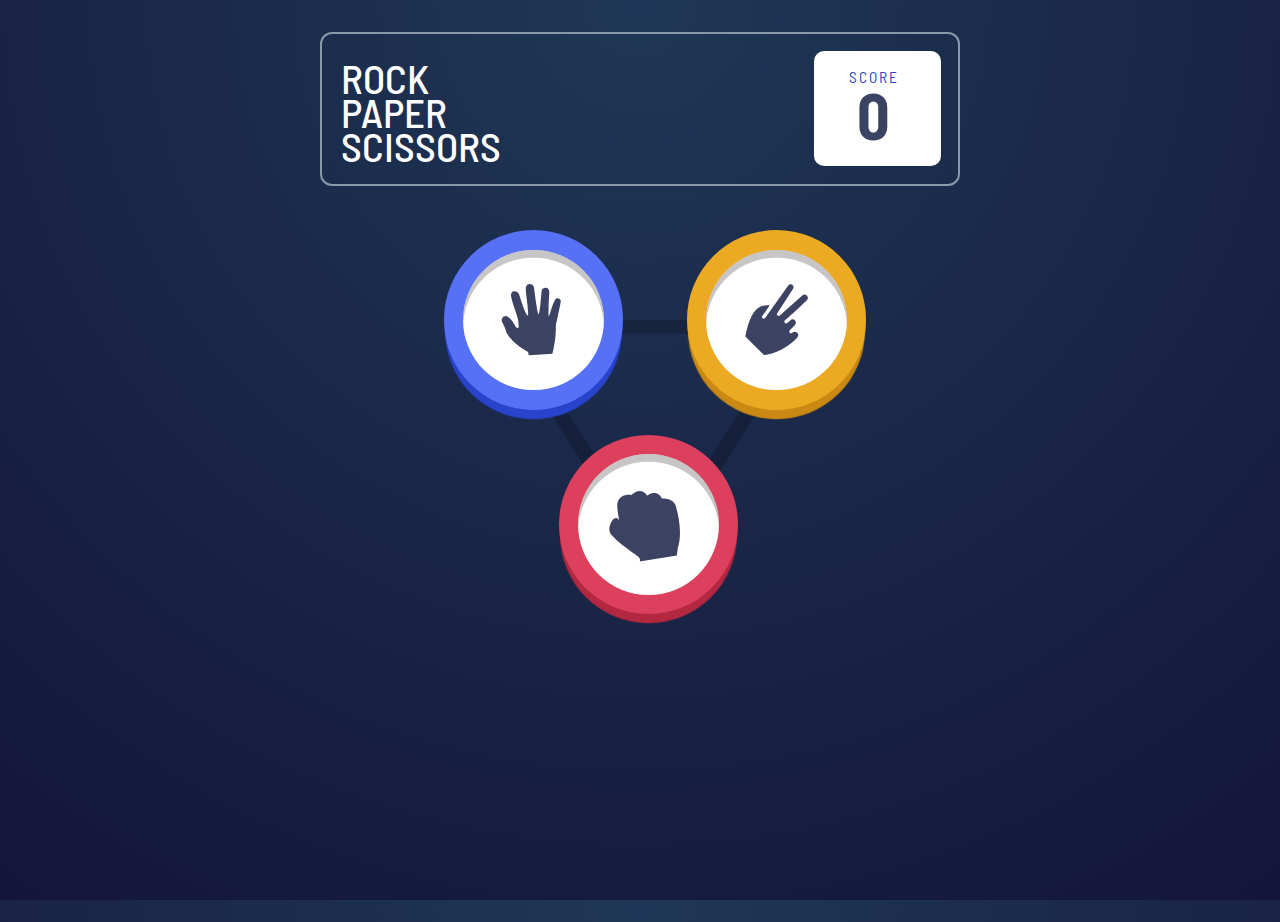
<file: Rock Paper Scissors/homepage.html>
<!DOCTYPE html>
<html lang="en">
<head>
  <meta charset="UTF-8">
  <meta name="viewport" content="width=device-width, initial-scale=1.0">
  <script
  src="https://code.jquery.com/jquery-3.5.1.slim.min.js"
  integrity="sha256-4+XzXVhsDmqanXGHaHvgh1gMQKX40OUvDEBTu8JcmNs="
  crossorigin="anonymous"></script>
  <link href="https://fonts.googleapis.com/css2?family=Barlow+Semi+Condensed:wght@600;700&display=swap" rel="stylesheet">
  <link rel="stylesheet" href="https://maxcdn.bootstrapcdn.com/bootstrap/4.0.0/css/bootstrap.min.css" integrity="sha384-Gn5384xqQ1aoWXA+058RXPxPg6fy4IWvTNh0E263XmFcJlSAwiGgFAW/dAiS6JXm" crossorigin="anonymous">
  <script src="https://cdnjs.cloudflare.com/ajax/libs/popper.js/1.12.9/umd/popper.min.js" integrity="sha384-ApNbgh9B+Y1QKtv3Rn7W3mgPxhU9K/ScQsAP7hUibX39j7fakFPskvXusvfa0b4Q" crossorigin="anonymous"></script>
  <script src="https://maxcdn.bootstrapcdn.com/bootstrap/4.0.0/js/bootstrap.min.js" integrity="sha384-JZR6Spejh4U02d8jOt6vLEHfe/JQGiRRSQQxSfFWpi1MquVdAyjUar5+76PVCmYl" crossorigin="anonymous"></script>
  <link rel="stylesheet" href="styles1.css">
  <title>Rock Paper Scissors</title>
</head>
<body>
  <div class="title-bar">
    <div class="title container-fluid">
      <h1 class="title-text ">ROCK</h1>
      <h1 class="title-text ">PAPER</h1>
      <h1 class="title-text ">SCISSORS</h1>
    </div>
    <div class="score-card-container conatiner-fluid">
      <div class="score-card">
        <p class="score-text">SCORE</p>
        <h1 class="score">0</h1>
      </div>
    </div>
  </div>
  


  
  <div class="center container-fluid">
    <img class="triangle"src="images/bg-triangle.svg" alt="">
    <a href="resultpage.html"><div class="background" id= "paper-bg">
      
      <div class="inner" id="paper-inner">
        <img class="icon" src="images/icon-paper.svg" alt="">
      </div>   
    </div></a> 
    
    <a href="resultpage.html"><div class="background" id= "scissors-bg">
      <div class="inner" id="scissors-inner">
        <img class="icon" src="images/icon-scissors.svg" alt="">
      </div>   
    </div></a> 
    <a href="resultpage.html"><div class="background" id= "rock-bg">
      <div class="inner" id="rock-inner">
        <img class="icon-rock" src="images/icon-rock.svg" alt="">
      </div>   
    </div>
  </div></a> 





<script src="index1.js"></script>
 
</body>
</html>
</file>
<file: Rock Paper Scissors/styles1.css>
html {
  min-height: 100%;
  min-width: 100%;
}

body {
  height: 100%;
  width: 100%;
  font-family: "Barlow Semi Condensed";
  background-attachment: fixed;
  background: radial-gradient(circle at top, #1f3756, #141539);
}

document {
  font-family: "Barlow Semi Condensed";
}

.title-bar {
  z-index: 1;
  width: 50%;
  padding: 1vw 1vw 0.5vw 0vw;
  height: 12vw;
  border-radius: 12px;
  border: 2.5px solid #8999a9;
  position: relative;
  top: 2rem;
  margin: 0 auto;
}

.title {
  position: relative;
  left: 0.35vw;
  bottom: -0.5vw;
}

.title-text {
  color: white;
  font-family: "Barlow Semi Condensed";
  margin-bottom: -1.2vw;
  font-size: 3.2vw;
}

.score-card {
  margin-right: 1vw;
  position: absolute;
  display: inline-block;
  text-align: center;
  z-index: 1;
  height: 9vw;
  width: 20%;
  right: 0.35vw;
  top: 1.3vw;
  padding: 0vw 2vw 0vw 1.5vw;
  border-radius: 10px;
  background-color: white;
}

.score-text {
  color: #2a46c0;
  font-size: 1.2vw;
  position: relative;
  text-align: center;
  top: 1.2vw;
  letter-spacing: 1.8px;
  font-weight: 400;
}

.score {
  color: #3b4363;
  font-size: 5vw;
  font-weight: 700;
  text-align: center;
  position: relative;
  bottom: 1vw;
}

.center {
  z-index: 0;
  width: 25vw;
  position: absolute;
  top: 10vw;
  bottom: 0vw;
  left: 0vw;
  right: 0vw;
  margin: auto;
}

.triangle {
  z-index: 0;
  position: relative;
  height: 20vw;
  width: 25vw;
  top: 15vw;
  bottom: 0vw;
  left: 0vw;
  right: 0vw;
  margin: auto;
}

.background {
  position: relative;
  height: 14vw;
  width: 14vw;
  border-radius: 60%;
  cursor: pointer;
}

#paper-bg {
  bottom: 12vw;
  right: 4vw;
  background-color: #5671f5;
  -webkit-box-shadow: 0 0.8vw 1px -1px #2844cc;
          box-shadow: 0 0.8vw 1px -1px #2844cc;
}

.inner {
  position: relative;
  height: 11vw;
  width: 11vw;
  background-color: #fff;
  border-radius: 50%;
  margin: auto;
  top: 1.5vw;
  -webkit-box-shadow: inset 0 0.6vw rgba(117, 111, 111, 0.404);
          box-shadow: inset 0 0.6vw rgba(117, 111, 111, 0.404);
}

.icon {
  height: 5.6vw;
  position: relative;
  top: 2.7vw;
  left: 3vw;
  margin: 0 auto;
}

#scissors-bg {
  position: relative;
  bottom: 26vw;
  left: 15vw;
  background-color: #eca922;
  -webkit-box-shadow: 0 0.8vw 1px -1px #c98913;
          box-shadow: 0 0.8vw 1px -1px #c98913;
}

#rock-bg {
  position: relative;
  bottom: 24vw;
  left: 5vw;
  background-color: #dd405d;
  -webkit-box-shadow: 0 0.8vw 1px -1px #b42741;
          box-shadow: 0 0.8vw 1px -1px #b42741;
}

.icon-rock {
  height: 5.6vw;
  position: relative;
  top: 2.9vw;
  left: 2.4vw;
  margin: 0 auto;
}
/*# sourceMappingURL=styles1.css.map */
</file>
